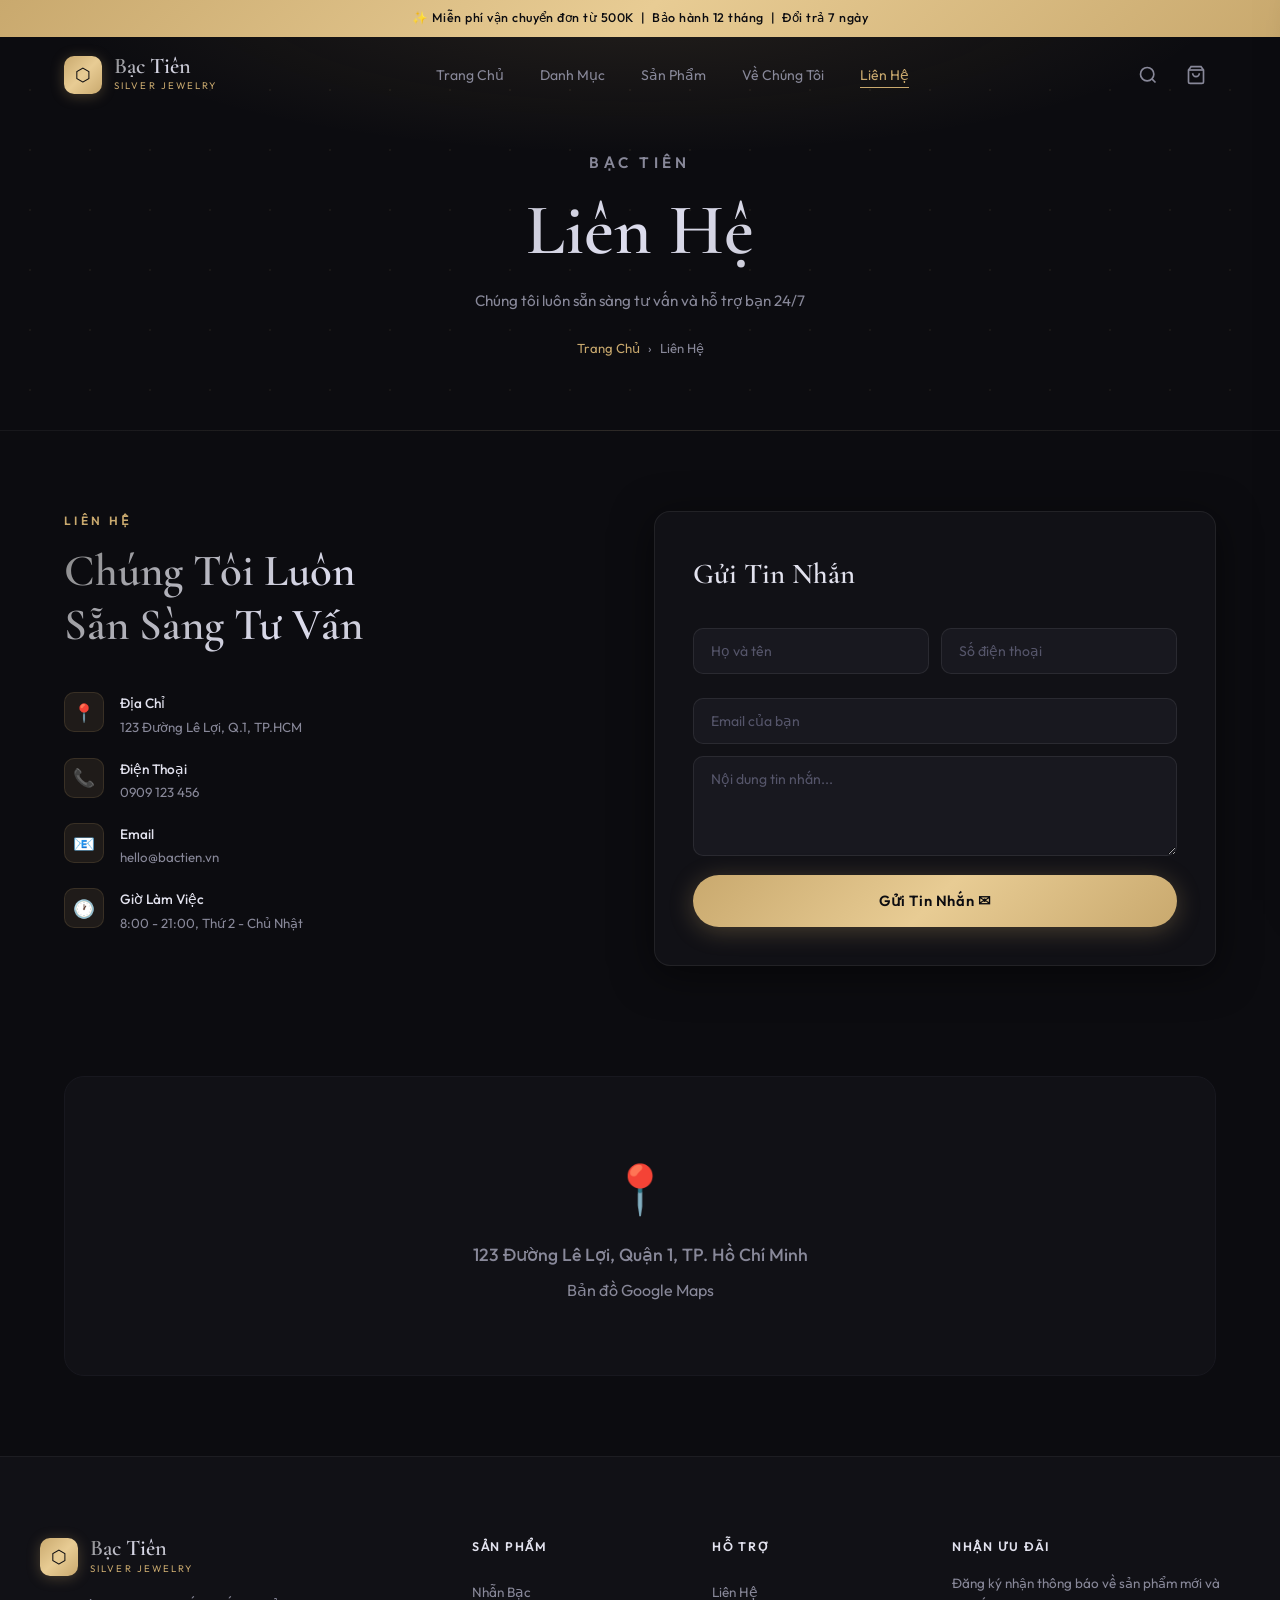
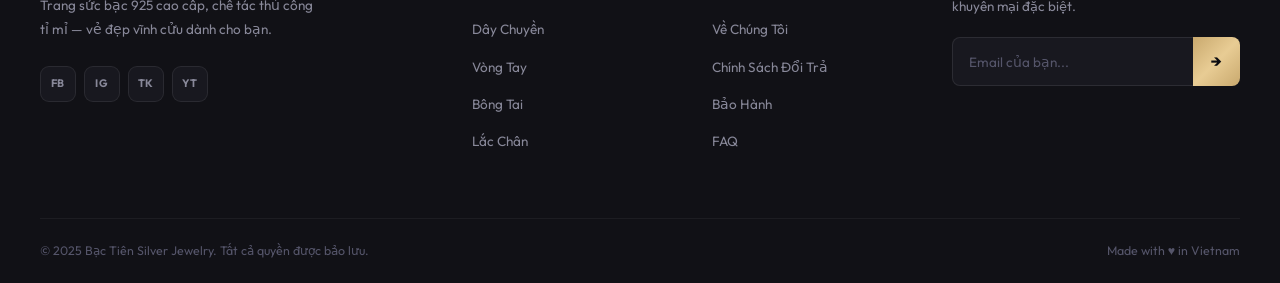
<file: lien-he.html>
<!DOCTYPE html>
<html lang="vi">
<head>
  <meta charset="UTF-8">
  <meta name="viewport" content="width=device-width, initial-scale=1.0">
  <title>Liên Hệ — Bạc Tiên Silver Jewelry</title>
  <meta name="description" content="Liên hệ với Bạc Tiên — tư vấn miễn phí, hỗ trợ 24/7. Địa chỉ, số điện thoại, email và form gửi tin nhắn.">
  <link rel="preconnect" href="https://fonts.googleapis.com">
  <link href="https://fonts.googleapis.com/css2?family=Cormorant+Garamond:ital,wght@0,300;0,400;0,600;1,400&family=Outfit:wght@300;400;500;600&display=swap" rel="stylesheet">
  <link rel="stylesheet" href="css/style.css">
</head>
<body>

<!-- ===== HEADER ===== -->
<header class="header" id="header">
  <div class="header-top">
    <p>✨ Miễn phí vận chuyển đơn từ 500K &nbsp;|&nbsp; Bảo hành 12 tháng &nbsp;|&nbsp; Đổi trả 7 ngày</p>
  </div>
  <nav class="navbar">
    <a href="index.html" class="logo">
      <div class="logo-gem">⬡</div>
      <div>
        <span class="logo-main">Bạc Tiên</span>
        <span class="logo-sub">Silver Jewelry</span>
      </div>
    </a>
    <ul class="nav-links" id="navLinks">
      <li><a href="index.html">Trang Chủ</a></li>
      <li><a href="danh-muc.html">Danh Mục</a></li>
      <li><a href="san-pham.html">Sản Phẩm</a></li>
      <li><a href="ve-chung-toi.html">Về Chúng Tôi</a></li>
      <li><a href="lien-he.html">Liên Hệ</a></li>
    </ul>
    <div class="nav-actions">
      <button class="search-btn" id="searchBtn" title="Tìm kiếm">
        <svg width="20" height="20" fill="none" stroke="currentColor" stroke-width="2" viewBox="0 0 24 24"><circle cx="11" cy="11" r="8"/><path d="m21 21-4.35-4.35"/></svg>
      </button>
      <button class="cart-btn" id="cartBtn" title="Giỏ hàng">
        <svg width="20" height="20" fill="none" stroke="currentColor" stroke-width="2" viewBox="0 0 24 24"><path d="M6 2 3 6v14a2 2 0 0 0 2 2h14a2 2 0 0 0 2-2V6l-3-4z"/><line x1="3" y1="6" x2="21" y2="6"/><path d="M16 10a4 4 0 0 1-8 0"/></svg>
        <span class="cart-count" id="cartCount">0</span>
      </button>
      <button class="menu-toggle" id="menuToggle">
        <span></span><span></span><span></span>
      </button>
    </div>
  </nav>
</header>

<!-- ===== SEARCH ===== -->
<div class="search-overlay" id="searchOverlay">
  <div class="search-container">
    <input type="text" id="searchInput" placeholder="Tìm kiếm trang sức bạc..." autocomplete="off">
    <button id="closeSearch">✕</button>
  </div>
</div>

<!-- ===== PAGE BANNER ===== -->
<section class="page-banner">
  <div class="page-banner-content">
    <p class="section-eyebrow">Bạc Tiên</p>
    <h1>Liên Hệ</h1>
    <p>Chúng tôi luôn sẵn sàng tư vấn và hỗ trợ bạn 24/7</p>
    <div class="breadcrumb-nav">
      <a href="index.html">Trang Chủ</a>
      <span>›</span>
      <span>Liên Hệ</span>
    </div>
  </div>
</section>

<!-- ===== CONTACT ===== -->
<section class="contact" style="padding-top:80px">
  <div class="contact-container">
    <div class="contact-info">
      <p class="section-eyebrow">Liên Hệ</p>
      <h2>Chúng Tôi Luôn<br>Sẵn Sàng Tư Vấn</h2>
      <div class="contact-items">
        <div class="contact-item">
          <div class="ci-icon-wrap">📍</div>
          <div><strong>Địa Chỉ</strong><p>123 Đường Lê Lợi, Q.1, TP.HCM</p></div>
        </div>
        <div class="contact-item">
          <div class="ci-icon-wrap">📞</div>
          <div><strong>Điện Thoại</strong><p>0909 123 456</p></div>
        </div>
        <div class="contact-item">
          <div class="ci-icon-wrap">📧</div>
          <div><strong>Email</strong><p>hello@bactien.vn</p></div>
        </div>
        <div class="contact-item">
          <div class="ci-icon-wrap">🕐</div>
          <div><strong>Giờ Làm Việc</strong><p>8:00 - 21:00, Thứ 2 - Chủ Nhật</p></div>
        </div>
      </div>
    </div>
    <form class="contact-form" id="contactForm">
      <h3>Gửi Tin Nhắn</h3>
      <div class="form-row">
        <input type="text" placeholder="Họ và tên" required>
        <input type="tel" placeholder="Số điện thoại" required>
      </div>
      <input type="email" placeholder="Email của bạn">
      <textarea rows="4" placeholder="Nội dung tin nhắn..." required></textarea>
      <button type="submit" class="btn-primary btn-full">Gửi Tin Nhắn ✉</button>
    </form>
  </div>
</section>

<!-- ===== MAP PLACEHOLDER ===== -->
<section style="padding:0 0 80px">
  <div style="max-width:1200px;margin:0 auto;padding:0 24px">
    <div style="background:var(--dark-2);border-radius:20px;height:300px;display:flex;align-items:center;justify-content:center;border:1px solid var(--dark-3)">
      <div style="text-align:center;color:var(--text-muted)">
        <div style="font-size:3rem;margin-bottom:12px">📍</div>
        <p style="font-size:1.1rem;font-weight:500;color:var(--text-primary)">123 Đường Lê Lợi, Quận 1, TP. Hồ Chí Minh</p>
        <p style="margin-top:8px">Bản đồ Google Maps</p>
      </div>
    </div>
  </div>
</section>

<!-- ===== FOOTER ===== -->
<footer class="footer">
  <div class="footer-grid">
    <div class="footer-brand">
      <a href="index.html" class="logo">
        <div class="logo-gem">⬡</div>
        <div>
          <span class="logo-main">Bạc Tiên</span>
          <span class="logo-sub">Silver Jewelry</span>
        </div>
      </a>
      <p>Trang sức bạc 925 cao cấp, chế tác thủ công tỉ mỉ — vẻ đẹp vĩnh cửu dành cho bạn.</p>
      <div class="social-links">
        <a href="#" class="social-link" title="Facebook">fb</a>
        <a href="#" class="social-link" title="Instagram">ig</a>
        <a href="#" class="social-link" title="TikTok">tk</a>
        <a href="#" class="social-link" title="YouTube">yt</a>
      </div>
    </div>
    <div class="footer-links">
      <h4>Sản Phẩm</h4>
      <ul>
        <li><a href="san-pham.html?cat=Nh%E1%BA%ABn">Nhẫn Bạc</a></li>
        <li><a href="san-pham.html?cat=D%C3%A2y+Chuy%E1%BB%81n">Dây Chuyền</a></li>
        <li><a href="san-pham.html?cat=V%C3%B2ng+Tay">Vòng Tay</a></li>
        <li><a href="san-pham.html?cat=B%C3%B4ng+Tai">Bông Tai</a></li>
        <li><a href="san-pham.html?cat=L%E1%BA%AFc+Ch%C3%A2n">Lắc Chân</a></li>
      </ul>
    </div>
    <div class="footer-links">
      <h4>Hỗ Trợ</h4>
      <ul>
        <li><a href="lien-he.html">Liên Hệ</a></li>
        <li><a href="ve-chung-toi.html">Về Chúng Tôi</a></li>
        <li><a href="#">Chính Sách Đổi Trả</a></li>
        <li><a href="#">Bảo Hành</a></li>
        <li><a href="#">FAQ</a></li>
      </ul>
    </div>
    <div class="footer-newsletter">
      <h4>Nhận Ưu Đãi</h4>
      <p>Đăng ký nhận thông báo về sản phẩm mới và khuyến mại đặc biệt.</p>
      <div class="newsletter-form">
        <input type="email" placeholder="Email của bạn...">
        <button>→</button>
      </div>
    </div>
  </div>
  <div class="footer-bottom">
    <p>© 2025 Bạc Tiên Silver Jewelry. Tất cả quyền được bảo lưu.</p>
    <p>Made with ♥ in Vietnam</p>
  </div>
</footer>

<!-- ===== CART SIDEBAR ===== -->
<div class="cart-overlay" id="cartOverlay"></div>
<div class="cart-sidebar" id="cartSidebar">
  <div class="cart-header">
    <h3>Giỏ Hàng</h3>
    <button id="closeCart">✕</button>
  </div>
  <div class="cart-items" id="cartItems">
    <div class="cart-empty">
      <span>🛒</span>
      <p>Giỏ hàng trống</p>
      <a href="san-pham.html" class="btn-primary">Mua Sắm Ngay</a>
    </div>
  </div>
  <div class="cart-footer" id="cartFooter" style="display:none">
    <div class="cart-total">
      <span>Tổng cộng:</span>
      <strong id="cartTotal">0₫</strong>
    </div>
    <button class="btn-primary btn-full" id="checkoutBtn">Thanh Toán</button>
    <p class="cart-note">Miễn phí vận chuyển từ 500K | Bảo hành 12 tháng</p>
  </div>
</div>

<!-- ===== PRODUCT MODAL ===== -->
<div class="modal-overlay" id="modalOverlay">
  <div class="product-modal" id="productModal">
    <button class="modal-close" id="modalClose">✕</button>
    <div id="modalContent"></div>
  </div>
</div>

<!-- ===== BACK TO TOP ===== -->
<button class="back-to-top" id="backToTop" title="Lên đầu trang">↑</button>

<!-- ===== TOAST ===== -->
<div class="toast" id="toast"></div>

<script src="js/main.js"></script>
</body>
</html>
</file>
<file: css/style.css>
/* ============================================================
   BẠC TIÊN — Silver Jewelry Store (Redesign v2)
   ============================================================ */

*, *::before, *::after { margin: 0; padding: 0; box-sizing: border-box; }

:root {
  --gold:        #c9a96e;
  --gold-lt:     #e8cc94;
  --gold-dim:    rgba(201,169,110,.1);
  --silver:      #b8b8cc;
  --silver-lt:   #dcdcec;
  --dark:        #0c0c10;
  --dark-2:      #111116;
  --dark-3:      #18181f;
  --dark-4:      #222230;
  --dark-5:      #2c2c3c;
  --text:        #e2e2ee;
  --text-muted:  #888899;
  --text-dim:    #55556a;
  --white:       #ffffff;
  --grad-gold:   linear-gradient(135deg, #c9a96e 0%, #e8cc94 50%, #c9a96e 100%);
  --grad-silver: linear-gradient(135deg, #888 0%, #dde 50%, #999 100%);
  --glow-gold:   0 0 40px rgba(201,169,110,.2);
  --shadow-card: 0 8px 40px rgba(0,0,0,.5);
  --radius:      16px;
  --radius-sm:   10px;
  --ease:        cubic-bezier(.4,0,.2,1);
  --transition:  .3s cubic-bezier(.4,0,.2,1);
}

html { scroll-behavior: smooth; }

body {
  font-family: 'Outfit', sans-serif;
  background: var(--dark);
  color: var(--text);
  line-height: 1.65;
  overflow-x: hidden;
  -webkit-font-smoothing: antialiased;
}

img { display: block; width: 100%; height: 100%; object-fit: cover; }
a   { text-decoration: none; color: inherit; }
ul  { list-style: none; }
button { cursor: pointer; border: none; background: none; font: inherit; }

/* SCROLLBAR */
::-webkit-scrollbar { width: 5px; }
::-webkit-scrollbar-track { background: var(--dark-2); }
::-webkit-scrollbar-thumb { background: var(--gold); border-radius: 3px; }

/* ── ANIMATION BASE ── */
@keyframes fadeSlideUp {
  from { opacity: 0; transform: translateY(28px); }
  to   { opacity: 1; transform: translateY(0); }
}
@keyframes fadeIn {
  from { opacity: 0; } to { opacity: 1; }
}

/* ══════════════════════════════════════
   BUTTONS
══════════════════════════════════════ */
.btn-primary {
  display: inline-flex; align-items: center; gap: 8px;
  padding: 14px 34px;
  background: var(--grad-gold); color: var(--dark);
  font-weight: 600; font-size: .92rem; letter-spacing: .04em;
  border-radius: 50px;
  transition: var(--transition);
  box-shadow: 0 4px 24px rgba(201,169,110,.3);
  border: none;
}
.btn-primary:hover {
  transform: translateY(-2px);
  box-shadow: 0 8px 36px rgba(201,169,110,.45);
}
.btn-primary:active { transform: translateY(0); }

.btn-ghost {
  display: inline-flex; align-items: center; gap: 8px;
  padding: 13px 34px;
  border: 1px solid rgba(201,169,110,.45); color: var(--gold);
  font-weight: 500; font-size: .92rem;
  border-radius: 50px;
  transition: var(--transition);
}
.btn-ghost:hover { background: var(--gold-dim); border-color: var(--gold); }

.btn-full { width: 100%; justify-content: center; }

/* ══════════════════════════════════════
   SECTION COMMONS
══════════════════════════════════════ */
.section-eyebrow {
  font-size: .75rem; font-weight: 600;
  letter-spacing: .28em; text-transform: uppercase;
  color: var(--gold); margin-bottom: 14px;
}
.section-title {
  font-family: 'Cormorant Garamond', serif;
  font-size: clamp(2rem, 4vw, 3.2rem);
  font-weight: 600; line-height: 1.15;
  background: var(--grad-silver);
  -webkit-background-clip: text; -webkit-text-fill-color: transparent; background-clip: text;
  margin-bottom: 16px;
}
.section-desc {
  color: var(--text-muted); max-width: 560px;
  margin: 0 auto 48px; text-align: center;
  font-size: .95rem; line-height: 1.75;
}
.section-header { text-align: center; margin-bottom: 56px; }

/* ══════════════════════════════════════
   HEADER
══════════════════════════════════════ */
.header {
  position: fixed; top: 0; left: 0; right: 0; z-index: 1000;
  transition: var(--transition);
}
.header.scrolled {
  background: rgba(12,12,16,.92);
  backdrop-filter: blur(20px); -webkit-backdrop-filter: blur(20px);
  box-shadow: 0 1px 0 rgba(255,255,255,.05), 0 4px 30px rgba(0,0,0,.4);
}

.header-top {
  background: var(--grad-gold); color: var(--dark);
  text-align: center; padding: 8px 24px;
  font-size: .78rem; font-weight: 500; letter-spacing: .04em;
  transition: height .3s, padding .3s, opacity .3s;
}
.header.scrolled .header-top { display: none; }

.navbar {
  display: flex; align-items: center; justify-content: space-between;
  padding: 18px clamp(16px, 5vw, 72px); gap: 24px;
}

/* LOGO */
.logo { display: flex; align-items: center; gap: 12px; }
.logo-gem {
  width: 38px; height: 38px;
  background: var(--grad-gold);
  border-radius: 10px;
  display: flex; align-items: center; justify-content: center;
  font-size: 18px; color: var(--dark);
  box-shadow: 0 2px 14px rgba(201,169,110,.3);
  flex-shrink: 0;
}
.logo-main {
  display: block;
  font-family: 'Cormorant Garamond', serif;
  font-size: 1.4rem; font-weight: 600; line-height: 1;
  background: var(--grad-silver);
  -webkit-background-clip: text; -webkit-text-fill-color: transparent; background-clip: text;
}
.logo-sub {
  display: block; font-size: .6rem; letter-spacing: .22em;
  text-transform: uppercase; color: var(--gold); margin-top: 1px;
}

/* NAV LINKS */
.nav-links { display: flex; gap: 36px; }
.nav-links a {
  font-size: .875rem; font-weight: 400; color: var(--text-muted);
  transition: color .2s; position: relative; padding-bottom: 4px;
}
.nav-links a::after {
  content: ''; position: absolute;
  bottom: 0; left: 0; right: 0; height: 1px;
  background: var(--gold); transform: scaleX(0);
  transition: transform .25s var(--ease);
}
.nav-links a:hover { color: var(--gold); }
.nav-links a:hover::after { transform: scaleX(1); }

.nav-actions { display: flex; align-items: center; gap: 8px; }
.search-btn, .cart-btn {
  width: 40px; height: 40px;
  display: flex; align-items: center; justify-content: center;
  border-radius: 10px; color: var(--text-muted);
  transition: var(--transition); position: relative;
}
.search-btn:hover, .cart-btn:hover {
  background: rgba(255,255,255,.07); color: var(--gold);
}
.cart-count {
  position: absolute; top: 4px; right: 4px;
  width: 15px; height: 15px;
  background: var(--gold); color: var(--dark);
  border-radius: 50%; font-size: .6rem; font-weight: 700;
  display: none; align-items: center; justify-content: center;
}
.cart-count.show { display: flex; }

.menu-toggle {
  display: none; flex-direction: column; gap: 5px; padding: 6px;
}
.menu-toggle span {
  width: 22px; height: 2px;
  background: var(--text-muted); border-radius: 2px; transition: var(--transition);
}
.menu-toggle:hover span { background: var(--text); }

/* ══════════════════════════════════════
   SEARCH OVERLAY
══════════════════════════════════════ */
.search-overlay {
  position: fixed; inset: 0; z-index: 1100;
  background: rgba(12,12,16,.96); backdrop-filter: blur(20px);
  display: none; align-items: flex-start; justify-content: center;
  padding-top: 22vh;
}
.search-overlay.active { display: flex; animation: fadeIn .18s ease; }
.search-container {
  display: flex; gap: 10px; padding: 0 24px;
  width: 100%; max-width: 580px;
}
.search-container input {
  flex: 1; padding: 18px 24px;
  background: var(--dark-3); border: 1px solid rgba(255,255,255,.1);
  border-radius: 50px; color: var(--text);
  font-size: 1.05rem; font-family: inherit; outline: none;
  transition: border-color .2s;
}
.search-container input::placeholder { color: var(--text-muted); }
.search-container input:focus { border-color: var(--gold); }
.search-container button {
  width: 52px; height: 52px; border-radius: 50%;
  background: var(--dark-3); color: var(--text-muted);
  display: flex; align-items: center; justify-content: center;
  transition: var(--transition); font-size: 1.1rem;
  border: 1px solid rgba(255,255,255,.08);
}
.search-container button:hover { background: var(--dark-4); color: var(--text); }

/* ══════════════════════════════════════
   HERO
══════════════════════════════════════ */
.hero {
  min-height: 100vh;
  display: flex; align-items: center; justify-content: center;
  position: relative; overflow: hidden;
  padding: 120px 0 100px;
}

.hero-bg {
  position: absolute; inset: 0;
  background:
    radial-gradient(ellipse 70% 60% at 50% 35%, rgba(201,169,110,.14) 0%, transparent 65%),
    radial-gradient(ellipse 45% 45% at 75% 75%, rgba(150,150,200,.07) 0%, transparent 55%),
    radial-gradient(ellipse 50% 40% at 20% 80%, rgba(201,169,110,.05) 0%, transparent 55%),
    var(--dark);
}

.hero-particles {
  position: absolute; inset: 0; pointer-events: none;
}
.hero-particles::before {
  content: '';
  position: absolute; inset: 0;
  background-image:
    radial-gradient(circle, rgba(201,169,110,.55) 1px, transparent 1px),
    radial-gradient(circle, rgba(180,180,220,.25) 1px, transparent 1px);
  background-size: 64px 64px, 96px 96px;
  background-position: 0 0, 32px 32px;
  opacity: .5;
  animation: float 22s linear infinite;
}
.hero-particles::after {
  content: '';
  position: absolute; inset: 0;
  background: radial-gradient(ellipse 100% 50% at 50% 100%, var(--dark) 0%, transparent 100%);
}
@keyframes float { 0% { transform: translateY(0); } 100% { transform: translateY(-64px); } }

/* Decorative orbs */
.hero-orb {
  position: absolute; border-radius: 50%; pointer-events: none; filter: blur(60px);
}
.hero-orb-1 {
  width: 380px; height: 380px;
  background: radial-gradient(circle, rgba(201,169,110,.12), transparent 70%);
  top: 10%; left: -100px;
  animation: orbFloat 12s ease-in-out infinite;
}
.hero-orb-2 {
  width: 300px; height: 300px;
  background: radial-gradient(circle, rgba(150,150,220,.1), transparent 70%);
  bottom: 10%; right: -80px;
  animation: orbFloat 16s ease-in-out infinite reverse;
}
@keyframes orbFloat {
  0%,100% { transform: translateY(0) scale(1); }
  50%      { transform: translateY(-24px) scale(1.05); }
}

.hero-content { position: relative; z-index: 1; }

.hero-eyebrow {
  display: inline-flex; align-items: center; gap: 10px;
  font-size: .72rem; font-weight: 600; letter-spacing: .32em;
  text-transform: uppercase; color: var(--gold);
  margin-bottom: 28px;
  animation: fadeSlideUp .8s ease both;
}
.hero-eyebrow::before, .hero-eyebrow::after {
  content: ''; display: block; width: 24px; height: 1px;
  background: var(--gold); opacity: .6;
}

.hero-title {
  font-family: 'Cormorant Garamond', serif;
  font-size: clamp(3rem, 8vw, 6rem);
  font-weight: 600; line-height: 1.05;
  margin-bottom: 28px;
  background: var(--grad-silver);
  -webkit-background-clip: text; -webkit-text-fill-color: transparent; background-clip: text;
  animation: fadeSlideUp .8s .1s ease both;
}
.hero-title em {
  font-style: italic;
  background: var(--grad-gold);
  -webkit-background-clip: text; background-clip: text;
}

.hero-subtitle {
  font-size: 1.05rem; color: var(--text-muted); line-height: 1.85;
  margin-bottom: 48px; max-width: 520px; margin-inline: auto;
  animation: fadeSlideUp .8s .2s ease both;
}

.hero-actions {
  display: flex; gap: 14px; justify-content: center; flex-wrap: wrap;
  margin-bottom: 72px;
  animation: fadeSlideUp .8s .3s ease both;
}

.hero-stats {
  display: flex; justify-content: center; align-items: center;
  gap: 0; animation: fadeSlideUp .8s .4s ease both;
  border: 1px solid rgba(255,255,255,.06);
  border-radius: 50px; overflow: hidden;
  display: inline-flex;
  background: rgba(255,255,255,.03);
  backdrop-filter: blur(10px);
}
.stat { text-align: center; padding: 16px 32px; }
.stat-num {
  display: block;
  font-family: 'Cormorant Garamond', serif;
  font-size: 1.9rem; font-weight: 600;
  background: var(--grad-gold);
  -webkit-background-clip: text; -webkit-text-fill-color: transparent; background-clip: text;
  line-height: 1;
}
.stat-label { font-size: .72rem; color: var(--text-muted); letter-spacing: .04em; margin-top: 3px; }
.stat-divider { width: 1px; height: 36px; background: rgba(255,255,255,.08); }

.hero-scroll {
  position: absolute; bottom: 40px; left: 50%; transform: translateX(-50%);
  animation: fadeIn 1s 1s ease both;
}
.scroll-indicator {
  width: 26px; height: 44px;
  border: 1px solid rgba(201,169,110,.35); border-radius: 13px;
  display: flex; justify-content: center; padding-top: 7px;
}
.scroll-dot {
  width: 4px; height: 8px; background: var(--gold);
  border-radius: 2px; animation: scrollAnim 2s ease infinite;
}
@keyframes scrollAnim { 0%,100%{transform:translateY(0);opacity:1} 80%{transform:translateY(16px);opacity:0} }

/* ══════════════════════════════════════
   TRUST BAR
══════════════════════════════════════ */
.trust-bar {
  background: var(--dark-2);
  border-top: 1px solid rgba(255,255,255,.05);
  border-bottom: 1px solid rgba(255,255,255,.05);
  padding: 28px 24px;
}
.trust-container {
  max-width: 1160px; margin: 0 auto;
  display: grid; grid-template-columns: repeat(4, 1fr);
  gap: 0;
}
.trust-item {
  display: flex; align-items: center; gap: 14px;
  padding: 0 24px;
  border-right: 1px solid rgba(255,255,255,.06);
}
.trust-item:first-child { padding-left: 0; }
.trust-item:last-child  { border-right: none; }

.trust-icon-wrap {
  width: 42px; height: 42px; border-radius: 10px;
  background: var(--gold-dim);
  border: 1px solid rgba(201,169,110,.15);
  display: flex; align-items: center; justify-content: center;
  font-size: 1.2rem; flex-shrink: 0;
}
.trust-item strong { display: block; font-size: .84rem; color: var(--text); margin-bottom: 2px; }
.trust-item p { font-size: .76rem; color: var(--text-muted); }

/* ══════════════════════════════════════
   CATEGORIES
══════════════════════════════════════ */
.categories {
  padding: 100px 24px;
  max-width: 1200px; margin: 0 auto;
}
.categories-grid {
  display: grid; grid-template-columns: repeat(5, 1fr);
  gap: 14px;
}
.category-card {
  position: relative; cursor: pointer;
  border-radius: var(--radius); overflow: hidden;
  aspect-ratio: 3/4; transition: var(--transition);
  border: 1px solid rgba(255,255,255,.06);
}
.category-card:hover { transform: translateY(-8px); box-shadow: var(--glow-gold); }
.category-img-wrap { position: absolute; inset: 0; }
.category-img-wrap img { transition: transform .7s var(--ease); }
.category-card:hover .category-img-wrap img { transform: scale(1.08); }
.category-overlay {
  position: absolute; inset: 0;
  background: linear-gradient(to top, rgba(12,12,16,.92) 0%, rgba(12,12,16,.2) 55%, transparent 100%);
  transition: var(--transition);
}
.category-card:hover .category-overlay {
  background: linear-gradient(to top, rgba(12,12,16,.95) 0%, rgba(12,12,16,.4) 65%, rgba(201,169,110,.08) 100%);
}
.category-label {
  position: absolute; bottom: 0; left: 0; right: 0; z-index: 1;
  padding: 18px 16px 16px;
}
.category-label p {
  font-size: .85rem; font-weight: 600; color: var(--white);
  letter-spacing: .08em; text-align: center;
  transition: color .2s;
}
.category-card:hover .category-label p { color: var(--gold); }
.category-label::before {
  content: ''; display: block; width: 24px; height: 1px;
  background: var(--gold); margin: 0 auto 8px;
  transform: scaleX(0); transition: transform .3s var(--ease);
}
.category-card:hover .category-label::before { transform: scaleX(1); }

/* ══════════════════════════════════════
   PRODUCTS
══════════════════════════════════════ */
.products-section {
  padding: 100px 24px;
  max-width: 1200px; margin: 0 auto;
}
.filter-bar {
  display: flex; gap: 8px; justify-content: center; flex-wrap: wrap;
  margin-bottom: 52px;
}
.filter-btn {
  padding: 9px 22px;
  border: 1px solid rgba(255,255,255,.1);
  border-radius: 50px; font-size: .845rem; color: var(--text-muted);
  transition: var(--transition); background: transparent;
  font-family: inherit;
}
.filter-btn:hover { border-color: var(--gold); color: var(--gold); background: var(--gold-dim); }
.filter-btn.active { background: var(--grad-gold); color: var(--dark); border-color: transparent; font-weight: 600; }

.products-grid {
  display: grid;
  grid-template-columns: repeat(auto-fill, minmax(268px, 1fr));
  gap: 22px;
}

/* PRODUCT CARD */
.product-card {
  background: var(--dark-2); border: 1px solid rgba(255,255,255,.06);
  border-radius: var(--radius); overflow: hidden;
  transition: var(--transition); position: relative; cursor: pointer;
  display: flex; flex-direction: column;
}
.product-card:hover {
  transform: translateY(-10px);
  box-shadow: var(--shadow-card);
  border-color: rgba(201,169,110,.2);
}

.product-img-wrap {
  position: relative; overflow: hidden; aspect-ratio: 1;
  background: var(--dark-3);
}
.product-img-wrap img { transition: transform .6s var(--ease); }
.product-card:hover .product-img-wrap img { transform: scale(1.07); }

/* Shimmer overlay on hover */
.product-img-wrap::after {
  content: '';
  position: absolute; inset: 0;
  background: linear-gradient(135deg, transparent 0%, rgba(201,169,110,.08) 50%, transparent 100%);
  opacity: 0; transition: opacity .4s;
}
.product-card:hover .product-img-wrap::after { opacity: 1; }

.product-badge {
  position: absolute; top: 12px; left: 12px; z-index: 1;
  padding: 4px 11px;
  background: var(--grad-gold); color: var(--dark);
  border-radius: 50px; font-size: .68rem; font-weight: 700;
  letter-spacing: .06em;
}

.product-actions {
  position: absolute; top: 12px; right: 12px; z-index: 1;
  display: flex; flex-direction: column; gap: 8px;
  opacity: 0; transform: translateX(12px);
  transition: var(--transition);
}
.product-card:hover .product-actions { opacity: 1; transform: translateX(0); }
.action-btn {
  width: 36px; height: 36px;
  background: rgba(12,12,16,.75); backdrop-filter: blur(10px);
  border-radius: 50%; display: flex; align-items: center; justify-content: center;
  color: var(--text); font-size: 1rem;
  border: 1px solid rgba(255,255,255,.12);
  transition: var(--transition);
}
.action-btn:hover { background: var(--gold); color: var(--dark); border-color: var(--gold); }

.product-body {
  padding: 18px 20px 20px;
  display: flex; flex-direction: column; flex: 1;
}
.product-category {
  font-size: .7rem; color: var(--gold);
  letter-spacing: .14em; text-transform: uppercase;
  margin-bottom: 7px; font-weight: 500;
}
.product-name {
  font-family: 'Cormorant Garamond', serif;
  font-size: 1.15rem; font-weight: 600;
  color: var(--text); line-height: 1.3;
  margin-bottom: 10px;
}
.product-stars {
  display: flex; align-items: center; gap: 6px;
  margin-bottom: 12px; font-size: .78rem;
}
.stars-value { color: var(--gold); }
.stars-count { color: var(--text-dim); }
.product-price {
  display: flex; align-items: baseline; gap: 10px;
  flex-wrap: wrap; margin-bottom: 16px; margin-top: auto;
}
.price-current {
  font-size: 1.18rem; font-weight: 700;
  background: var(--grad-gold);
  -webkit-background-clip: text; -webkit-text-fill-color: transparent; background-clip: text;
}
.price-original { font-size: .83rem; color: var(--text-dim); text-decoration: line-through; }

.add-to-cart {
  width: 100%; padding: 11px;
  background: transparent;
  border: 1px solid rgba(201,169,110,.35);
  border-radius: var(--radius-sm);
  color: var(--gold); font-size: .845rem; font-weight: 500;
  font-family: inherit;
  transition: var(--transition); letter-spacing: .02em;
}
.add-to-cart:hover { background: var(--grad-gold); color: var(--dark); border-color: transparent; }

/* Loading */
.loading-spinner { text-align: center; padding: 80px 24px; grid-column: 1/-1; }
.spinner {
  width: 44px; height: 44px; border: 3px solid var(--dark-4);
  border-top-color: var(--gold); border-radius: 50%;
  animation: spin .9s linear infinite; margin: 0 auto 16px;
}
@keyframes spin { to { transform: rotate(360deg); } }

/* ══════════════════════════════════════
   PROMO BANNER
══════════════════════════════════════ */
.promo-banner {
  background: var(--dark-3);
  border-top: 1px solid rgba(201,169,110,.15);
  border-bottom: 1px solid rgba(201,169,110,.15);
  padding: 90px 24px;
  text-align: center; position: relative; overflow: hidden;
}
.promo-content { position: relative; z-index: 1; max-width: 600px; margin: 0 auto; }
.promo-eyebrow { font-size: .72rem; letter-spacing: .28em; text-transform: uppercase; color: var(--gold); margin-bottom: 18px; font-weight: 600; }
.promo-banner h2 {
  font-family: 'Cormorant Garamond', serif;
  font-size: clamp(2.2rem, 5vw, 3.8rem); font-weight: 600;
  margin-bottom: 20px;
  background: var(--grad-silver);
  -webkit-background-clip: text; -webkit-text-fill-color: transparent; background-clip: text;
  line-height: 1.15;
}
.promo-banner > .promo-content > p { color: var(--text-muted); margin-bottom: 36px; font-size: .95rem; }
.promo-banner strong {
  background: var(--grad-gold);
  -webkit-background-clip: text; -webkit-text-fill-color: transparent; background-clip: text;
  letter-spacing: .12em; font-weight: 700;
}
.promo-deco { position: absolute; inset: 0; pointer-events: none; }
.promo-circle { position: absolute; border-radius: 50%; }
.c1 { width: 500px; height: 500px; top: -250px; left: -150px; background: radial-gradient(circle, rgba(201,169,110,.1), transparent 70%); }
.c2 { width: 380px; height: 380px; bottom: -180px; right: -80px; background: radial-gradient(circle, rgba(201,169,110,.08), transparent 70%); }
.c3 { width: 250px; height: 250px; top: 50%; left: 50%; transform: translate(-50%,-50%); background: radial-gradient(circle, rgba(201,169,110,.06), transparent 70%); }

/* ══════════════════════════════════════
   ABOUT
══════════════════════════════════════ */
.about {
  padding: 110px 24px;
  max-width: 1200px; margin: 0 auto;
}
.about-content {
  display: grid; grid-template-columns: 1fr 1fr;
  gap: 90px; align-items: center;
}
.about-text .section-title { text-align: left; }
.about-text .section-eyebrow { text-align: left; }
.about-text p { color: var(--text-muted); margin-bottom: 18px; line-height: 1.85; font-size: .95rem; }
.about-list { margin-top: 28px; display: flex; flex-direction: column; gap: 10px; }
.about-list li {
  display: flex; align-items: center; gap: 10px;
  color: var(--text-muted); font-size: .9rem; padding: 8px 0;
  border-bottom: 1px solid rgba(255,255,255,.04);
}
.about-list li::before {
  content: '✦'; color: var(--gold); font-size: .7rem; flex-shrink: 0;
}

.about-visual { position: relative; }
.about-img-wrap {
  border-radius: var(--radius); overflow: hidden;
  aspect-ratio: 4/5; border: 1px solid rgba(255,255,255,.06);
  box-shadow: var(--shadow-card);
}
.about-badge {
  position: absolute; bottom: -18px; left: -18px;
  background: var(--grad-gold); border-radius: var(--radius);
  padding: 18px 24px; text-align: center;
  box-shadow: 0 8px 32px rgba(201,169,110,.35);
}
.badge-num {
  display: block; font-family: 'Cormorant Garamond', serif;
  font-size: 2.4rem; font-weight: 700; color: var(--dark); line-height: 1;
}
.badge-txt {
  display: block; font-size: .65rem; font-weight: 700;
  color: var(--dark); letter-spacing: .12em; opacity: .75; margin-top: 2px;
}

/* ══════════════════════════════════════
   TESTIMONIALS
══════════════════════════════════════ */
.testimonials {
  padding: 110px 24px;
  background: var(--dark-2);
  border-top: 1px solid rgba(255,255,255,.04);
}
.testimonials-grid {
  display: grid; grid-template-columns: repeat(3, 1fr);
  gap: 20px; max-width: 1160px; margin: 0 auto;
}
.testimonial-card {
  background: rgba(24,24,31,.65);
  backdrop-filter: blur(20px); -webkit-backdrop-filter: blur(20px);
  border: 1px solid rgba(201,169,110,.1);
  border-radius: var(--radius); padding: 34px;
  transition: var(--transition); position: relative; overflow: hidden;
}
.testimonial-card::before {
  content: '\201C';
  position: absolute; top: 14px; right: 20px;
  font-family: 'Cormorant Garamond', serif;
  font-size: 5rem; line-height: 1;
  color: var(--gold); opacity: .12;
  font-weight: 700;
}
.testimonial-card:hover {
  border-color: rgba(201,169,110,.2);
  transform: translateY(-6px);
  box-shadow: 0 12px 40px rgba(0,0,0,.4);
}
.stars { color: var(--gold); font-size: 1rem; margin-bottom: 18px; letter-spacing: 3px; }
.testimonial-card > p {
  color: var(--text-muted); line-height: 1.75;
  font-style: italic; margin-bottom: 24px;
  font-size: .925rem; position: relative; z-index: 1;
}
.reviewer { display: flex; align-items: center; gap: 12px; }
.reviewer img { width: 40px; height: 40px; border-radius: 50%; object-fit: cover; flex-shrink: 0; border: 2px solid rgba(201,169,110,.2); }
.reviewer strong { font-size: .875rem; color: var(--text); font-weight: 500; }

/* ══════════════════════════════════════
   CONTACT
══════════════════════════════════════ */
.contact {
  padding: 110px 24px;
  max-width: 1200px; margin: 0 auto;
}
.contact-container {
  display: grid; grid-template-columns: 1fr 1.1fr;
  gap: 80px; align-items: start;
}
.contact-info .section-eyebrow { text-align: left; }
.contact-info h2 {
  font-family: 'Cormorant Garamond', serif;
  font-size: clamp(2rem, 4vw, 2.8rem); font-weight: 600;
  line-height: 1.2;
  background: var(--grad-silver);
  -webkit-background-clip: text; -webkit-text-fill-color: transparent; background-clip: text;
  margin-bottom: 40px;
}
.contact-items { display: flex; flex-direction: column; gap: 20px; }
.contact-item { display: flex; gap: 16px; align-items: flex-start; }
.ci-icon-wrap {
  width: 40px; height: 40px; border-radius: 10px;
  background: var(--gold-dim); border: 1px solid rgba(201,169,110,.15);
  display: flex; align-items: center; justify-content: center;
  font-size: 1.1rem; flex-shrink: 0;
}
.contact-item strong { display: block; font-size: .85rem; color: var(--text); margin-bottom: 3px; font-weight: 500; }
.contact-item p { font-size: .83rem; color: var(--text-muted); line-height: 1.5; }

.contact-form {
  background: var(--dark-2); border: 1px solid rgba(255,255,255,.07);
  border-radius: var(--radius); padding: 38px;
  box-shadow: var(--shadow-card);
}
.contact-form h3 {
  font-family: 'Cormorant Garamond', serif;
  font-size: 1.8rem; font-weight: 600; color: var(--text); margin-bottom: 30px;
}
.form-row { display: grid; grid-template-columns: 1fr 1fr; gap: 12px; margin-bottom: 12px; }
.contact-form input, .contact-form textarea {
  width: 100%; padding: 13px 17px;
  background: var(--dark-3); border: 1px solid rgba(255,255,255,.08);
  border-radius: var(--radius-sm); color: var(--text);
  font-family: inherit; font-size: .875rem;
  transition: var(--transition); margin-bottom: 12px;
  outline: none; resize: vertical;
}
.contact-form input::placeholder, .contact-form textarea::placeholder { color: var(--text-dim); }
.contact-form input:focus, .contact-form textarea:focus {
  border-color: var(--gold); background: rgba(201,169,110,.04);
  box-shadow: 0 0 0 3px rgba(201,169,110,.08);
}

/* ══════════════════════════════════════
   FOOTER
══════════════════════════════════════ */
.footer {
  background: var(--dark-2);
  border-top: 1px solid rgba(255,255,255,.05);
  padding: 80px 24px 0;
}
.footer-grid {
  max-width: 1200px; margin: 0 auto;
  display: grid; grid-template-columns: 2fr 1fr 1fr 1.5fr;
  gap: 48px; padding-bottom: 64px;
  border-bottom: 1px solid rgba(255,255,255,.05);
}
.footer-brand .logo { margin-bottom: 18px; display: inline-flex; }
.footer-brand p { color: var(--text-muted); font-size: .845rem; line-height: 1.75; margin-bottom: 24px; max-width: 280px; }
.social-links { display: flex; gap: 8px; }
.social-link {
  width: 36px; height: 36px;
  background: var(--dark-3); border: 1px solid rgba(255,255,255,.08);
  border-radius: 9px; display: flex; align-items: center; justify-content: center;
  font-size: .68rem; font-weight: 700; text-transform: uppercase;
  color: var(--text-muted); transition: var(--transition);
  letter-spacing: .05em;
}
.social-link:hover { background: var(--gold); color: var(--dark); border-color: var(--gold); }

.footer-links h4 {
  font-size: .78rem; font-weight: 600; text-transform: uppercase;
  letter-spacing: .14em; color: var(--text); margin-bottom: 20px;
}
.footer-links ul { display: flex; flex-direction: column; gap: 11px; }
.footer-links a {
  font-size: .845rem; color: var(--text-muted);
  transition: all .2s; display: inline-block;
}
.footer-links a:hover { color: var(--gold); padding-left: 5px; }

.footer-newsletter h4 {
  font-size: .78rem; font-weight: 600; text-transform: uppercase;
  letter-spacing: .14em; color: var(--text); margin-bottom: 14px;
}
.footer-newsletter p { font-size: .84rem; color: var(--text-muted); margin-bottom: 20px; line-height: 1.7; }
.newsletter-form { display: flex; }
.newsletter-form input {
  flex: 1; padding: 11px 16px;
  background: var(--dark-3); border: 1px solid rgba(255,255,255,.09);
  border-right: none; border-radius: 8px 0 0 8px;
  color: var(--text); font-family: inherit; font-size: .845rem; outline: none;
  transition: border-color .2s;
}
.newsletter-form input:focus { border-color: var(--gold); }
.newsletter-form input::placeholder { color: var(--text-dim); }
.newsletter-form button {
  padding: 11px 18px;
  background: var(--grad-gold); color: var(--dark);
  border-radius: 0 8px 8px 0;
  font-size: 1rem; font-weight: 700; transition: opacity .2s;
}
.newsletter-form button:hover { opacity: .9; }

.footer-bottom {
  max-width: 1200px; margin: 0 auto; padding: 22px 0;
  display: flex; justify-content: space-between; align-items: center;
  font-size: .775rem; color: var(--text-dim);
}

/* ══════════════════════════════════════
   CART SIDEBAR
══════════════════════════════════════ */
.cart-overlay {
  position: fixed; inset: 0; background: rgba(0,0,0,.6);
  z-index: 1050; display: none;
  backdrop-filter: blur(4px);
}
.cart-overlay.active { display: block; animation: fadeIn .2s ease; }
.cart-sidebar {
  position: fixed; top: 0; right: -420px; width: 380px; height: 100%;
  background: var(--dark-2); border-left: 1px solid rgba(255,255,255,.07);
  z-index: 1060; display: flex; flex-direction: column;
  transition: right .35s var(--ease);
  box-shadow: -8px 0 40px rgba(0,0,0,.5);
}
.cart-sidebar.open { right: 0; }
.cart-header {
  padding: 22px 24px; border-bottom: 1px solid rgba(255,255,255,.06);
  display: flex; align-items: center; justify-content: space-between;
  flex-shrink: 0;
}
.cart-header h3 { font-size: 1.05rem; font-weight: 600; }
.cart-header button {
  width: 32px; height: 32px; border-radius: 8px;
  background: rgba(255,255,255,.05); color: var(--text-muted);
  display: flex; align-items: center; justify-content: center;
  transition: var(--transition); font-size: .9rem;
}
.cart-header button:hover { background: rgba(255,255,255,.1); color: var(--text); }
.cart-items { flex: 1; overflow-y: auto; padding: 16px; }
.cart-empty { text-align: center; padding: 60px 24px; }
.cart-empty span { font-size: 3rem; display: block; margin-bottom: 16px; opacity: .3; }
.cart-empty p { color: var(--text-muted); margin-bottom: 24px; font-size: .9rem; }
.cart-item {
  display: flex; gap: 14px; padding: 14px 0;
  border-bottom: 1px solid rgba(255,255,255,.05);
}
.cart-item:last-child { border-bottom: none; }
.cart-item-img {
  width: 68px; height: 68px; border-radius: 10px; object-fit: cover;
  flex-shrink: 0; border: 1px solid rgba(255,255,255,.08);
}
.cart-item-info { flex: 1; min-width: 0; }
.cart-item-name {
  font-size: .875rem; font-weight: 500; margin-bottom: 5px;
  white-space: nowrap; overflow: hidden; text-overflow: ellipsis;
}
.cart-item-price { font-size: .84rem; color: var(--gold); font-weight: 600; margin-bottom: 8px; }
.cart-item-qty { display: flex; align-items: center; gap: 10px; }
.qty-btn {
  width: 26px; height: 26px; border-radius: 6px;
  background: var(--dark-3); border: 1px solid rgba(255,255,255,.08);
  color: var(--text); display: flex; align-items: center; justify-content: center;
  font-size: .9rem; transition: var(--transition);
}
.qty-btn:hover { border-color: var(--gold); color: var(--gold); }
.qty-val { font-size: .875rem; min-width: 20px; text-align: center; }
.cart-item-remove {
  width: 28px; height: 28px; border-radius: 7px;
  background: rgba(224,95,95,.08); border: 1px solid rgba(224,95,95,.15);
  color: rgba(224,95,95,.7); display: flex; align-items: center; justify-content: center;
  font-size: .9rem; transition: var(--transition); align-self: flex-start;
}
.cart-item-remove:hover { background: rgba(224,95,95,.2); color: #e05f5f; }

.cart-footer {
  padding: 16px 20px; border-top: 1px solid rgba(255,255,255,.06);
  flex-shrink: 0;
}
.cart-total {
  display: flex; justify-content: space-between; align-items: center;
  margin-bottom: 16px;
}
.cart-total span { font-size: .9rem; color: var(--text-muted); }
.cart-total strong { font-size: 1.3rem; background: var(--grad-gold); -webkit-background-clip: text; -webkit-text-fill-color: transparent; background-clip: text; }
.cart-note { font-size: .72rem; color: var(--text-dim); text-align: center; margin-top: 10px; line-height: 1.5; }

/* ══════════════════════════════════════
   PRODUCT MODAL
══════════════════════════════════════ */
.modal-overlay {
  position: fixed; inset: 0; z-index: 1200;
  background: rgba(0,0,0,.7); backdrop-filter: blur(8px);
  display: none; align-items: center; justify-content: center; padding: 24px;
}
.modal-overlay.active { display: flex; animation: fadeIn .18s ease; }
.product-modal {
  background: var(--dark-2); border: 1px solid rgba(255,255,255,.08);
  border-radius: 20px; width: 100%; max-width: 860px; max-height: 90vh;
  overflow-y: auto; position: relative;
  animation: springUp .28s cubic-bezier(.34,1.4,.64,1);
  box-shadow: 0 24px 80px rgba(0,0,0,.6);
}
@keyframes springUp {
  from { transform: translateY(28px) scale(.96); opacity: 0; }
  to   { transform: translateY(0) scale(1); opacity: 1; }
}
.modal-close {
  position: sticky; top: 16px; float: right; margin: 16px 16px 0 0;
  width: 34px; height: 34px; border-radius: 9px;
  background: rgba(255,255,255,.07); border: 1px solid rgba(255,255,255,.1);
  color: var(--text-muted); font-size: .9rem;
  display: flex; align-items: center; justify-content: center;
  transition: var(--transition); z-index: 10;
}
.modal-close:hover { background: rgba(255,255,255,.14); color: var(--text); }

/* ══════════════════════════════════════
   BACK TO TOP / TOAST
══════════════════════════════════════ */
.back-to-top {
  position: fixed; bottom: 28px; right: 28px; z-index: 500;
  width: 42px; height: 42px; border-radius: 11px;
  background: var(--dark-3); border: 1px solid rgba(255,255,255,.1);
  color: var(--gold); font-size: 1.1rem;
  display: flex; align-items: center; justify-content: center;
  opacity: 0; pointer-events: none;
  transition: all .3s var(--ease);
  box-shadow: 0 4px 20px rgba(0,0,0,.4);
}
.back-to-top.show { opacity: 1; pointer-events: all; }
.back-to-top:hover { background: var(--gold); color: var(--dark); transform: translateY(-2px); }

.toast {
  position: fixed; bottom: 80px; right: 28px; z-index: 1500;
  padding: 12px 20px; border-radius: 10px;
  font-size: .845rem; background: var(--dark-3);
  border: 1px solid rgba(255,255,255,.1); color: var(--text);
  box-shadow: 0 8px 32px rgba(0,0,0,.5);
  transform: translateY(18px); opacity: 0; pointer-events: none;
  transition: all .28s cubic-bezier(.34,1.4,.64,1);
  max-width: 320px;
}
.toast.show { transform: translateY(0); opacity: 1; }

/* ══════════════════════════════════════
   ACTIVE NAV LINK
══════════════════════════════════════ */
.nav-links a.active {
  color: var(--gold);
}
.nav-links a.active::after {
  transform: scaleX(1);
}

/* ══════════════════════════════════════
   PAGE BANNER (inner pages)
══════════════════════════════════════ */
.page-banner {
  padding: 150px 24px 70px;
  text-align: center;
  background:
    radial-gradient(ellipse 70% 55% at 50% 0%, rgba(201,169,110,.12), transparent 65%),
    var(--dark);
  border-bottom: 1px solid rgba(255,255,255,.05);
  position: relative; overflow: hidden;
}
.page-banner::after {
  content: '';
  position: absolute; inset: 0;
  background-image: radial-gradient(circle, rgba(201,169,110,.35) 1px, transparent 1px);
  background-size: 60px 60px;
  opacity: .2; pointer-events: none;
}
.page-banner-content {
  position: relative; z-index: 1;
}
.page-banner .section-eyebrow { display: block; }
.page-banner h1 {
  font-family: 'Cormorant Garamond', serif;
  font-size: clamp(2.6rem, 6vw, 4.5rem);
  font-weight: 600; line-height: 1.1;
  background: var(--grad-silver);
  -webkit-background-clip: text; -webkit-text-fill-color: transparent; background-clip: text;
  margin: 14px 0 18px;
}
.page-banner p {
  color: var(--text-muted); max-width: 520px; margin: 0 auto;
  font-size: .95rem; line-height: 1.75;
}
.breadcrumb-nav {
  display: flex; align-items: center; justify-content: center;
  gap: 8px; margin-top: 24px;
  font-size: .82rem; color: var(--text-muted);
}
.breadcrumb-nav a {
  color: var(--gold); text-decoration: none; transition: opacity .2s;
}
.breadcrumb-nav a:hover { opacity: .75; }

/* ══════════════════════════════════════
   REVEAL ANIMATION
══════════════════════════════════════ */
.reveal {
  opacity: 0; transform: translateY(22px);
  transition: opacity .5s var(--ease), transform .5s var(--ease);
}
.reveal.visible { opacity: 1; transform: translateY(0); }

/* ══════════════════════════════════════
   PRODUCT MODAL INNER
══════════════════════════════════════ */
.modal-inner {
  display: grid; grid-template-columns: 1fr 1fr;
  gap: 0; min-height: 420px;
}
.modal-gallery {
  background: var(--dark-3); border-radius: 16px 0 0 16px; overflow: hidden;
}
.modal-gallery img { width: 100%; height: 100%; object-fit: cover; }
.modal-info {
  padding: 36px 32px; display: flex; flex-direction: column; gap: 12px;
}
.modal-category {
  font-size: .7rem; color: var(--gold); letter-spacing: .16em;
  text-transform: uppercase; font-weight: 600;
}
.modal-name {
  font-family: 'Cormorant Garamond', serif;
  font-size: 1.8rem; font-weight: 600; line-height: 1.2; color: var(--text);
}
.modal-stars { font-size: .875rem; color: var(--gold); }
.modal-price {
  font-size: 1.6rem; font-weight: 700;
  background: var(--grad-gold);
  -webkit-background-clip: text; -webkit-text-fill-color: transparent; background-clip: text;
  display: flex; align-items: baseline; flex-wrap: wrap; gap: 8px;
}
.modal-desc { font-size: .9rem; color: var(--text-muted); line-height: 1.75; flex: 1; }
.modal-actions { display: flex; flex-direction: column; gap: 10px; margin-top: auto; }

@media (max-width: 680px) {
  .modal-inner { grid-template-columns: 1fr; }
  .modal-gallery { border-radius: 16px 16px 0 0; aspect-ratio: 4/3; }
  .modal-info { padding: 24px 22px; }
}

/* ══════════════════════════════════════
   RESPONSIVE
══════════════════════════════════════ */
@media (max-width: 1100px) {
  .trust-container { grid-template-columns: repeat(2, 1fr); gap: 0; }
  .trust-item { padding: 16px 20px; border-right: none; border-bottom: 1px solid rgba(255,255,255,.06); }
  .trust-item:nth-child(odd)  { border-right: 1px solid rgba(255,255,255,.06); }
  .trust-item:nth-last-child(-n+2) { border-bottom: none; }
}
@media (max-width: 900px) {
  .nav-links { display: none; position: fixed; top: 0; left: 0; right: 0; bottom: 0; background: rgba(12,12,16,.98); flex-direction: column; align-items: center; justify-content: center; gap: 28px; z-index: 999; }
  .nav-links.open { display: flex; animation: fadeIn .2s ease; }
  .nav-links a { font-size: 1.2rem; color: var(--text); }
  .menu-toggle { display: flex; }
  .about-content, .contact-container { grid-template-columns: 1fr; gap: 48px; }
  .footer-grid { grid-template-columns: 1fr 1fr; }
  .testimonials-grid { grid-template-columns: 1fr; gap: 16px; max-width: 500px; }
  .categories-grid { grid-template-columns: repeat(3, 1fr); }
  .hero-stats .stat { padding: 14px 22px; }
}
@media (max-width: 600px) {
  .categories-grid { grid-template-columns: repeat(2, 1fr); }
  .footer-grid { grid-template-columns: 1fr; gap: 36px; }
  .hero-stats { flex-direction: column; gap: 0; border-radius: 14px; }
  .stat-divider { width: 60%; height: 1px; }
  .form-row { grid-template-columns: 1fr; }
  .cart-sidebar { width: 100%; right: -100%; }
  .about-img-wrap { aspect-ratio: 4/3; }
  .about-badge { left: 0; bottom: -16px; }
}

/* ══════════════════════════════════════
   HERO — SPLIT LAYOUT (desktop)
══════════════════════════════════════ */
.hero-inner {
  display: flex; align-items: center;
  width: 100%; max-width: 1200px;
  padding: 0 clamp(16px, 5vw, 72px);
  gap: 70px;
}
.hero-inner .hero-content {
  flex: 1; text-align: left; max-width: none; margin: 0;
}
.hero-inner .hero-eyebrow  { justify-content: flex-start; }
.hero-inner .hero-subtitle { margin-inline: 0; }
.hero-inner .hero-actions  { justify-content: flex-start; }
.hero-inner .hero-stats    { margin: 0; }

.hero-visual {
  flex: 0 0 420px;
  animation: fadeSlideUp .8s .35s ease both;
}
.hero-img-frame { position: relative; }
.hero-img-frame > img {
  width: 100%; aspect-ratio: 4/5; object-fit: cover;
  border-radius: 24px;
  border: 1px solid rgba(255,255,255,.08);
  box-shadow: 0 32px 80px rgba(0,0,0,.7), 0 0 60px rgba(201,169,110,.12);
}
.hero-float-badge {
  position: absolute; bottom: 28px; right: -22px;
  background: var(--grad-gold); border-radius: 16px;
  padding: 16px 22px; text-align: center;
  box-shadow: 0 8px 32px rgba(201,169,110,.45);
  animation: fadeSlideUp .8s .55s ease both;
}
.hfb-num {
  display: block; font-family: 'Cormorant Garamond', serif;
  font-size: 2rem; font-weight: 700; color: var(--dark); line-height: 1;
}
.hfb-txt {
  display: block; font-size: .58rem; font-weight: 700; text-transform: uppercase;
  color: var(--dark); letter-spacing: .16em; opacity: .7; margin-top: 3px;
}
.hero-float-tag {
  position: absolute; top: 28px; left: -22px;
  background: rgba(14,14,20,.92); border: 1px solid rgba(201,169,110,.3);
  border-radius: 50px; padding: 9px 20px;
  font-size: .74rem; font-weight: 600; color: var(--gold);
  letter-spacing: .08em; white-space: nowrap;
  box-shadow: 0 4px 20px rgba(0,0,0,.4);
  backdrop-filter: blur(14px);
  animation: fadeSlideUp .8s .65s ease both;
}

/* ══════════════════════════════════════
   CATEGORY CARD — "Xem Ngay" on hover
══════════════════════════════════════ */
.category-label small {
  display: block; font-size: .7rem; color: rgba(255,255,255,.55);
  margin-top: 4px; letter-spacing: .04em;
  font-weight: 400; text-align: center;
  transition: color .2s;
}
.category-card:hover .category-label small { color: rgba(201,169,110,.75); }
.category-label::after {
  content: 'Xem Ngay →';
  display: block; margin-top: 10px;
  font-size: .7rem; letter-spacing: .1em; color: var(--gold);
  opacity: 0; transform: translateY(6px);
  transition: all .3s var(--ease);
}
.category-card:hover .category-label::after { opacity: 1; transform: translateY(0); }

/* ══════════════════════════════════════
   SKELETON LOADING
══════════════════════════════════════ */
@keyframes shimmer {
  0%   { transform: translateX(-100%); }
  100% { transform: translateX(200%); }
}
.skeleton-card {
  background: var(--dark-2); border: 1px solid rgba(255,255,255,.05);
  border-radius: var(--radius); overflow: hidden;
}
.skeleton-img {
  aspect-ratio: 1; background: var(--dark-3);
  position: relative; overflow: hidden;
}
.skeleton-img::after,
.skeleton-line::after,
.skeleton-btn::after {
  content: ''; position: absolute; inset: 0;
  background: linear-gradient(90deg, transparent 0%, rgba(255,255,255,.05) 50%, transparent 100%);
  animation: shimmer 1.6s infinite;
}
.skeleton-body { padding: 14px 18px 18px; }
.skeleton-line {
  height: 11px; border-radius: 6px; background: var(--dark-4);
  margin-bottom: 10px; position: relative; overflow: hidden;
}
.skeleton-line.short { width: 42%; }
.skeleton-line.med   { width: 68%; }
.skeleton-line.wide  { width: 88%; }
.skeleton-btn {
  height: 40px; border-radius: var(--radius-sm); background: var(--dark-4);
  margin-top: 14px; position: relative; overflow: hidden;
}

/* ══════════════════════════════════════
   MODAL — bottom slide animation
══════════════════════════════════════ */
@keyframes slideUpModal {
  from { transform: translateY(48px); opacity: 0; }
  to   { transform: translateY(0);    opacity: 1; }
}

/* ══════════════════════════════════════
   RESPONSIVE ADDITIONS
══════════════════════════════════════ */

/* Hero: center on tablet / phone */
@media (max-width: 960px) {
  .hero-inner {
    flex-direction: column; gap: 0;
    text-align: center;
  }
  .hero-inner .hero-content {
    text-align: center; max-width: 720px; margin: 0 auto;
  }
  .hero-inner .hero-eyebrow  { justify-content: center; }
  .hero-inner .hero-subtitle { margin-inline: auto; }
  .hero-inner .hero-actions  { justify-content: center; }
  .hero-inner .hero-stats    { margin: 0 auto; }
  .hero-visual { display: none; }
}

/* Filter bar: horizontal scroll on mobile */
@media (max-width: 640px) {
  .filter-bar {
    justify-content: flex-start; flex-wrap: nowrap;
    overflow-x: auto; padding-bottom: 6px;
    scrollbar-width: none;
    margin-left: -24px; margin-right: -24px;
    padding-left: 24px; padding-right: 24px;
  }
  .filter-bar::-webkit-scrollbar { display: none; }
  .filter-btn { flex-shrink: 0; }

  /* Product grid: 2 columns */
  .products-grid {
    grid-template-columns: repeat(2, 1fr);
    gap: 10px;
  }
  .product-body { padding: 10px 12px 14px; }
  .product-name { font-size: 1rem; }
  .price-current { font-size: 1.05rem; }
  .add-to-cart { padding: 9px 8px; font-size: .78rem; }
  .product-stars { display: none; }

  /* Cart: bottom sheet */
  .cart-sidebar {
    top: auto;
    bottom: 0; right: 0;
    width: 100%; height: auto; max-height: 88vh;
    border-left: none;
    border-top: 1px solid rgba(255,255,255,.08);
    border-radius: 20px 20px 0 0;
    transform: translateY(100%);
    transition: transform .38s var(--ease);
  }
  .cart-sidebar.open { transform: translateY(0); }

  /* Cart handle bar */
  .cart-header::before {
    content: '';
    display: block; position: absolute;
    top: 10px; left: 50%; transform: translateX(-50%);
    width: 40px; height: 4px;
    background: rgba(255,255,255,.12); border-radius: 2px;
  }
  .cart-header { position: relative; }

  /* Modal: bottom sheet */
  .modal-overlay { padding: 0; align-items: flex-end; }
  .product-modal {
    max-width: 100%; max-height: 92vh;
    border-radius: 20px 20px 0 0;
    animation: slideUpModal .3s var(--ease) both;
  }

  /* Back to top & toast positioning */
  .back-to-top { bottom: 20px; right: 14px; width: 38px; height: 38px; font-size: 1rem; }
  .toast { bottom: 68px; right: 14px; max-width: calc(100vw - 28px); }

  /* Page banner on mobile */
  .page-banner { padding: 120px 20px 54px; }
  .page-banner h1 { font-size: clamp(2rem, 8vw, 3rem); }

  /* Categories grid on mobile danh-muc */
  .categories { padding: 40px 20px 60px; }
}
</file>
